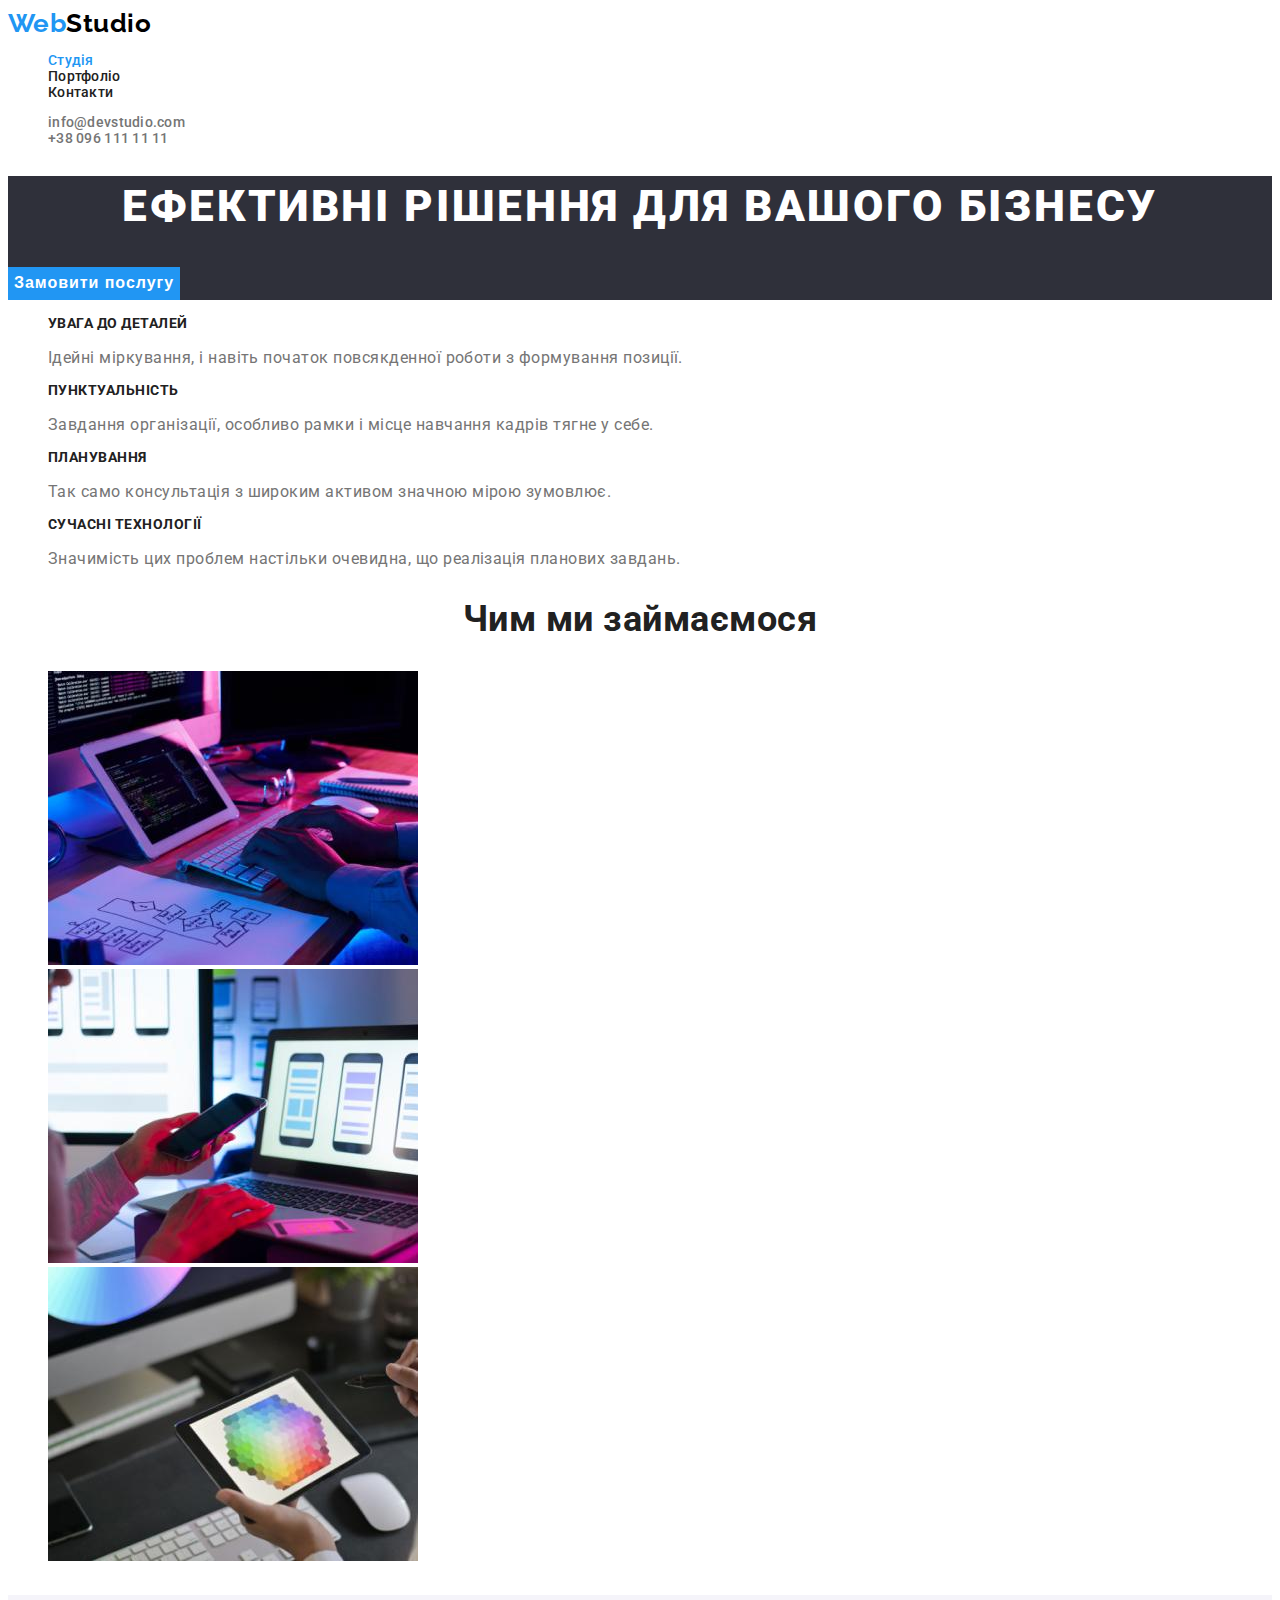
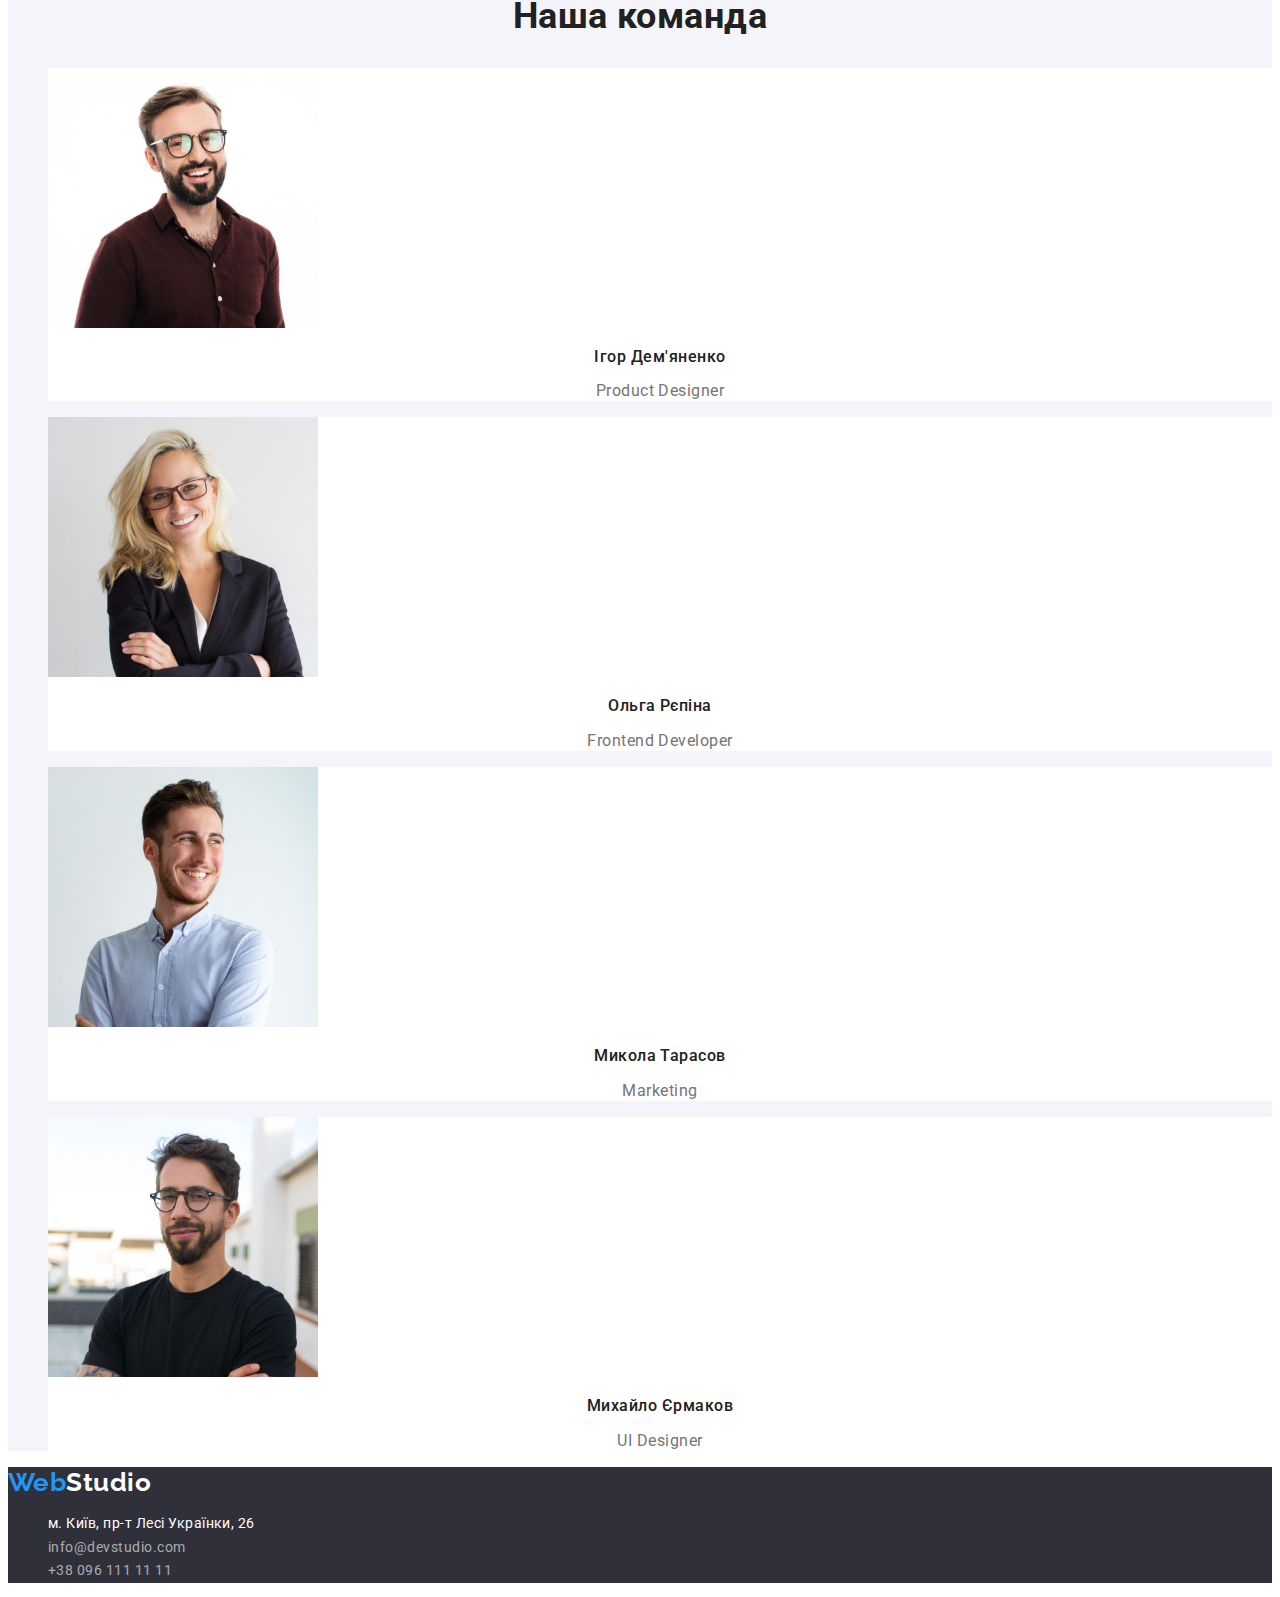
<file: index.html>
<!DOCTYPE html>
<html lang="uk">
  <head>
    <meta charset="UTF-8" />
    <meta http-equiv="X-UA-Compatible" content="IE=edge" />
    <meta name="viewport" content="width=device-width, initial-scale=1.0" />
    <title>WebStudio</title>
    <link
      href="https://fonts.googleapis.com/css2?family=Raleway:wght@700&family=Roboto:wght@400;500;700;900&display=swap"
      rel="stylesheet"
    />
    <link rel="stylesheet" href="./css/styles.css" />
  </head>
  <body>
    <header>
      <nav>
        <a href="./index.html" lang="en" class="logo"><span class="first-part">Web</span>Studio</a>
        <ul class="site-nav list">
          <li><a href="./index.html" class="link current">Студія</a></li>
          <li><a href="./portfolio.html" class="link">Портфоліо</a></li>
          <li><a href="#" class="link">Контакти</a></li>
        </ul>
      </nav>
      <ul class="contact list">
        <li><a href="mailto:info@devstudio.com" class="link">info@devstudio.com</a></li>
        <li><a href="tel:+380961111111" class="link">+38 096 111 11 11</a></li>
      </ul>
    </header>
    <main>
      <!--Шапка-->
      <section class="hero">
        <h1 class="hero-title">Ефективні рішення для вашого бізнесу</h1>
        <button type="button" class="btn">Замовити послугу</button>
      </section>
      <!--Особливості-->
      <section class="section">
        <h2 class="hidden">Особливості</h2>
        <ul class="features list">
          <li>
            <h3 class="feature">УВАГА ДО ДЕТАЛЕЙ</h3>
            <p class="text">
              Ідейні міркування, і навіть початок повсякденної роботи з формування позиції.
            </p>
          </li>
          <li>
            <h3 class="feature">ПУНКТУАЛЬНІСТЬ</h3>
            <p class="text">
              Завдання організації, особливо рамки і місце навчання кадрів тягне у себе.
            </p>
          </li>
          <li>
            <h3 class="feature">ПЛАНУВАННЯ</h3>
            <p class="text">Так само консультація з широким активом значною мірою зумовлює.</p>
          </li>
          <li>
            <h3 class="feature">СУЧАСНІ ТЕХНОЛОГІЇ</h3>
            <p class="text">
              Значимість цих проблем настільки очевидна, що реалізація планових завдань.
            </p>
          </li>
        </ul>
      </section>
      <!--Чим ми займаємося-->
      <section class="section">
        <h2 class="section-title">Чим ми займаємося</h2>
        <ul class="what-we-do list">
          <li>
            <img src="./images/person-typing.jpg" alt="людина працює" width="370" />
          </li>
          <li>
            <img
              src="./images/person-holding-a-phone.jpg"
              alt="людина тримає телефон"
              width="370"
            />
          </li>
          <li>
            <img src="./images/tablet.jpg" alt="людина тримає планшет" width="370" />
          </li>
        </ul>
      </section>
      <!--Команда-->
      <section class="team">
        <h2 class="section-title">Наша команда</h2>
        <ul class="list">
          <li>
            <div class="team-cards">
              <img src="./images/igor.jpg" alt="людина" width="270" />
              <h3 class="name">Ігор Дем'яненко</h3>
              <p class="position">Product Designer</p>
            </div>
          </li>
          <li>
            <div class="team-cards">
              <img src="./images/olga.jpg" alt="людина" width="270" />
              <h3 class="name">Ольга Рєпіна</h3>
              <p class="position">Frontend Developer</p>
            </div>
          </li>
          <li>
            <div class="team-cards">
              <img src="./images/mykola.jpg" alt="людина" width="270" />
              <h3 class="name">Микола Тарасов</h3>
              <p class="position">Marketing</p>
            </div>
          </li>
          <li>
            <div class="team-cards">
              <img src="./images/michael.jpg" alt="людина" width="270" />
              <h3 class="name">Михайло Єрмаков</h3>
              <p class="position">UI Designer</p>
            </div>
          </li>
        </ul>
      </section>
    </main>
    <footer class="footer">
      <a href="./index.html" lang="en" class="logo footer"
        ><span class="first-part">Web</span>Studio</a
      >
      <address>
        <ul class="address list">
          <li>
            <a
              href="https://goo.gl/maps/sM3v4koPLSNXQLYt6"
              target="_blank"
              rel="noreferrer noopener nofollow"
              class="street"
              >м. Київ, пр-т Лесі Українки, 26</a
            >
          </li>
          <li><a href="mailto:info@devstudio.com" class="link">info@devstudio.com</a></li>
          <li><a href="tel:+380961111111" class="link">+38 096 111 11 11</a></li>
        </ul>
      </address>
    </footer>
  </body>
</html>
</file>
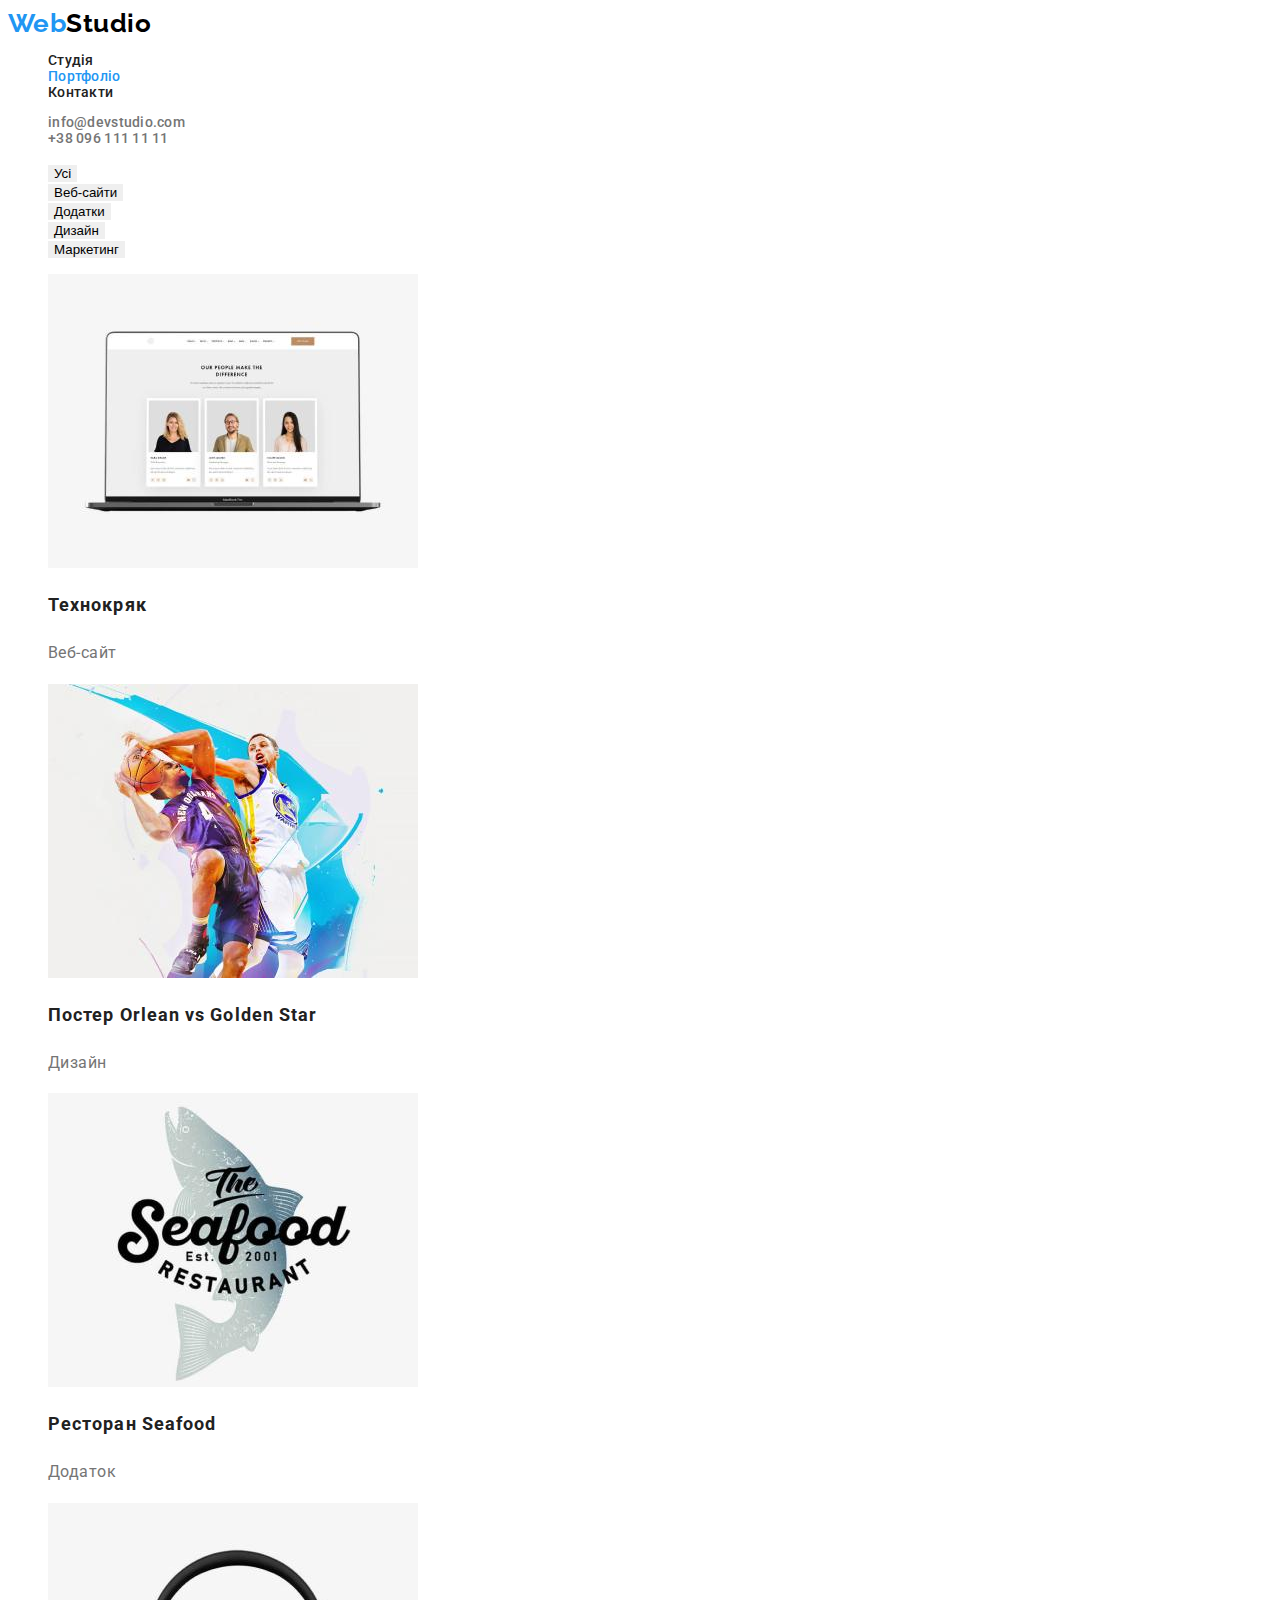
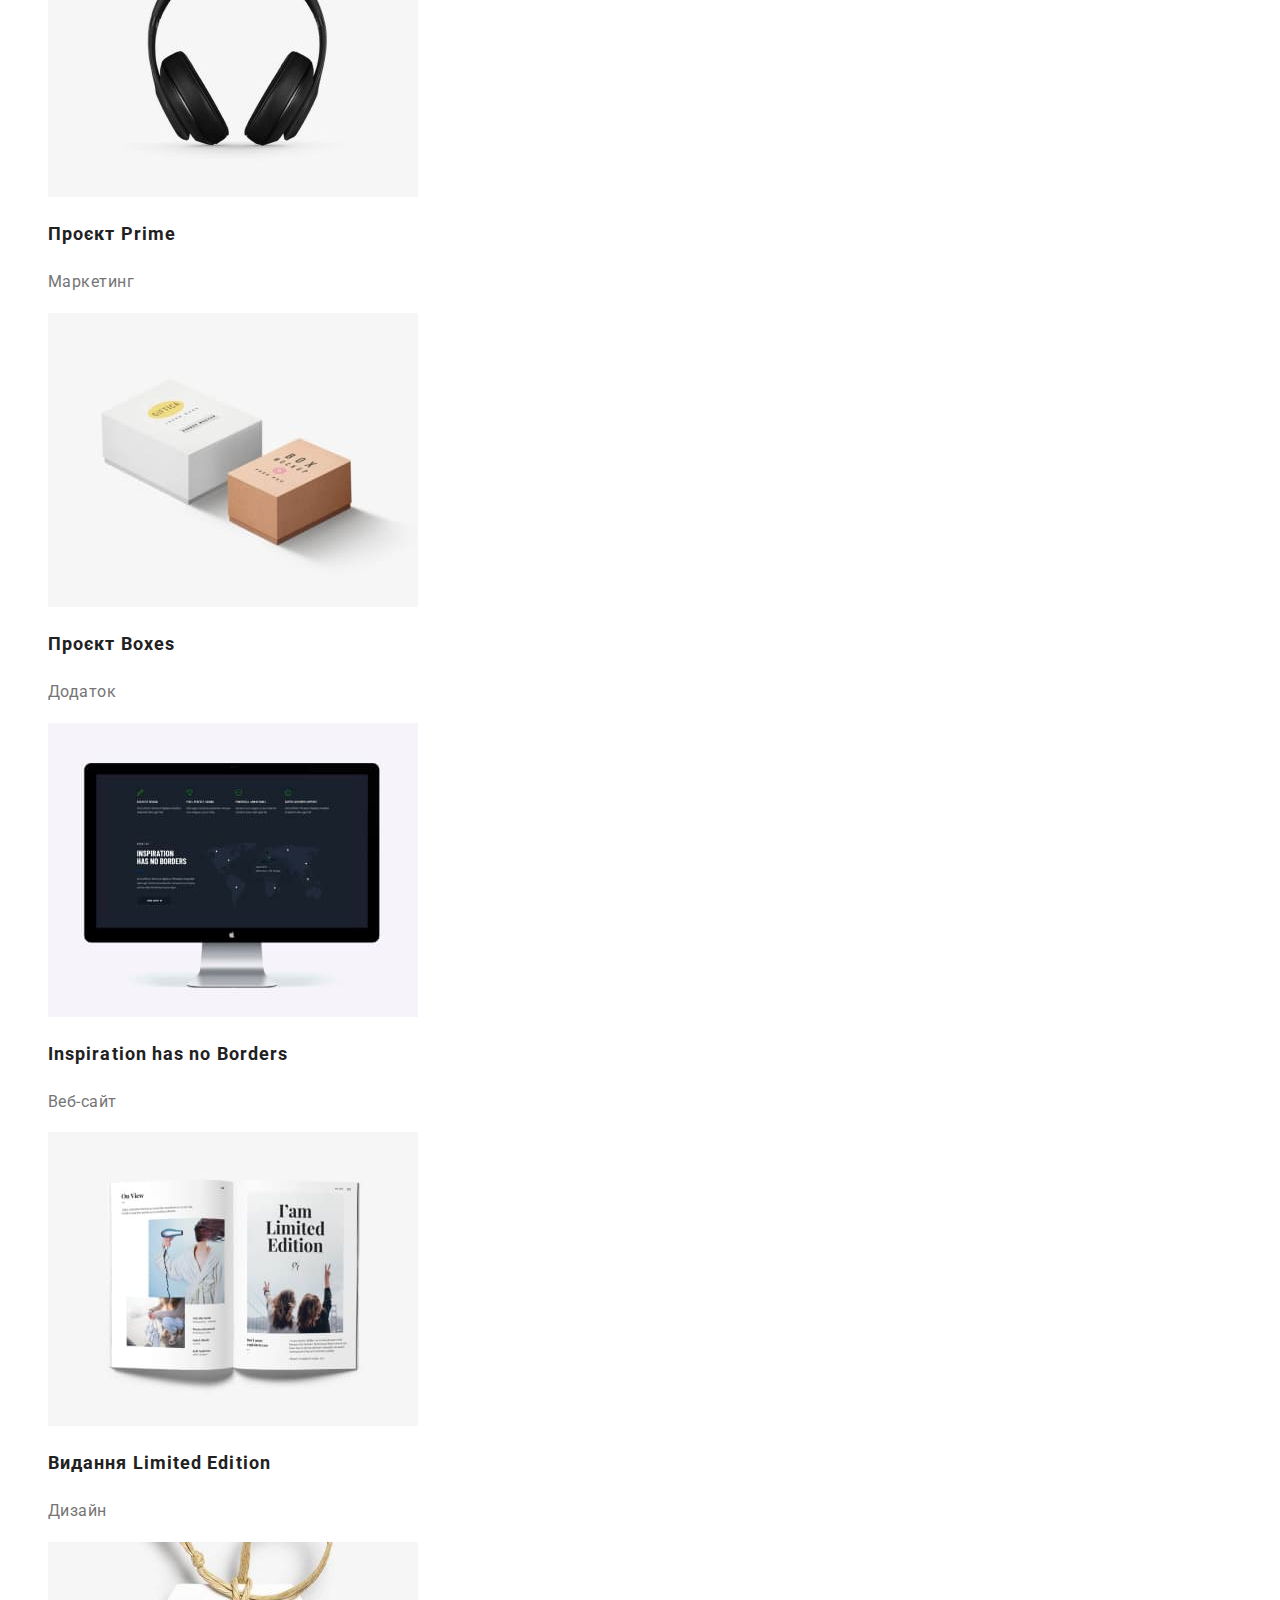
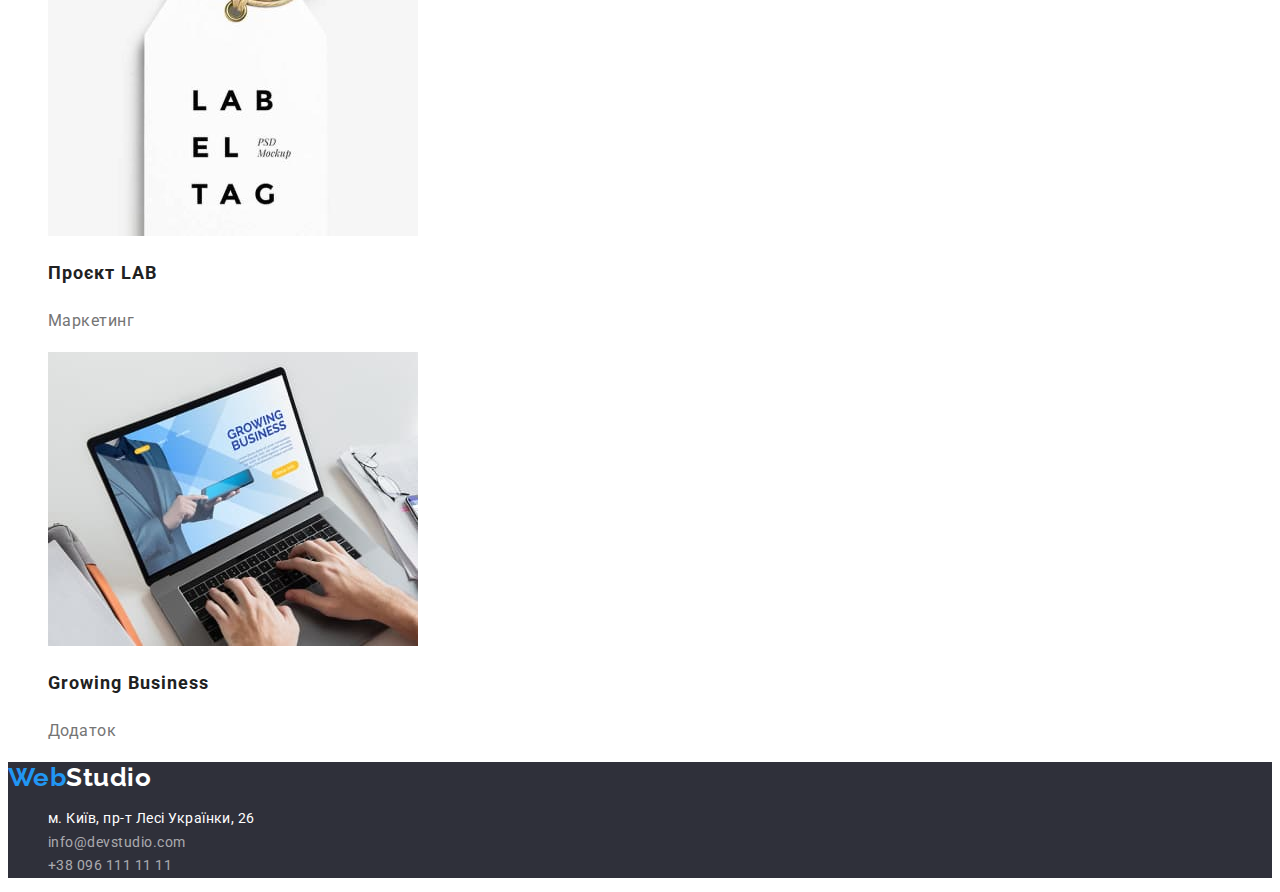
<file: portfolio.html>
<!DOCTYPE html>
<html lang="uk">
  <head>
    <meta charset="UTF-8" />
    <meta http-equiv="X-UA-Compatible" content="IE=edge" />
    <meta name="viewport" content="width=device-width, initial-scale=1.0" />
    <title>WebStudio</title>
    <link
      href="https://fonts.googleapis.com/css2?family=Raleway:wght@700&family=Roboto:wght@400;500;700;900&display=swap"
      rel="stylesheet"
    />
    <link rel="stylesheet" href="./css/styles.css" />
  </head>
  <body>
    <header>
      <nav>
        <a href="./index.html" lang="en" class="logo"><span class="first-part">Web</span>Studio</a>
        <ul class="site-nav list">
          <li><a href="./index.html" class="link">Студія</a></li>
          <li><a href="./portfolio.html" class="link current">Портфоліо</a></li>
          <li><a href="#" class="link">Контакти</a></li>
        </ul>
      </nav>
      <ul class="contact list">
        <li><a href="mailto:info@devstudio.com" class="link">info@devstudio.com</a></li>
        <li><a href="tel:+380961111111" class="link">+38 096 111 11 11</a></li>
      </ul>
    </header>
    <main>
      <section class="section">
        <h1 class="hidden">Приклади робіт <span lang="en">WebStudio</span></h1>
        <ul class="filter list">
          <li><button type="button" class="btn">Усі</button></li>
          <li><button type="button" class="btn">Веб-сайти</button></li>
          <li><button type="button" class="btn">Додатки</button></li>
          <li><button type="button" class="btn">Дизайн</button></li>
          <li><button type="button" class="btn">Маркетинг</button></li>
        </ul>
        <ul class="list">
          <li>
            <img src="./images/tech-website.jpg" alt="приклад веб-сайта" width="370" />
            <h2 class="project-name">Технокряк</h2>
            <p class="project-type">Веб-сайт</p>
          </li>
          <li>
            <img src="./images/poster-nba.jpg" alt="приклад постера" width="370" />
            <h2 class="project-name">Постер <span lang="en">Orlean vs Golden Star</span></h2>
            <p class="project-type">Дизайн</p>
          </li>
          <li>
            <img src="./images/seafood.jpg" alt="приклад додатка" width="370" />
            <h2 class="project-name">Ресторан <span lang="en">Seafood</span></h2>
            <p class="project-type">Додаток</p>
          </li>
          <li>
            <img
              src="./images/project-prime.jpg"
              alt="приклад маркетингового проєкта"
              width="370"
            />
            <h2 class="project-name">Проєкт <span lang="en">Prime</span></h2>
            <p class="project-type">Маркетинг</p>
          </li>
          <li>
            <img src="./images/project-boxes.jpg" alt="приклад додатка" width="370" />
            <h2 class="project-name">Проєкт <span lang="en">Boxes</span></h2>
            <p class="project-type">Додаток</p>
          </li>
          <li>
            <img src="./images/inspiration-website.jpg" alt="приклад веб-сайта" width="370" />
            <h2 lang="en" class="project-name">Inspiration has no Borders</h2>
            <p class="project-type">Веб-сайт</p>
          </li>
          <li>
            <img src="./images/limited-edition.jpg" alt="приклад видання" width="370" />
            <h2 class="project-name">Видання <span lang="en">Limited Edition</span></h2>
            <p class="project-type">Дизайн</p>
          </li>
          <li>
            <img src="./images/project-lab.jpg" alt="приклад маркетингового проєкта" width="370" />
            <h2 class="project-name">Проєкт <span lang="en">LAB</span></h2>
            <p class="project-type">Маркетинг</p>
          </li>
          <li>
            <img src="./images/growing-business.jpg" alt="приклад додатка" width="370" />
            <h2 lang="en" class="project-name">Growing Business</h2>
            <p class="project-type">Додаток</p>
          </li>
        </ul>
      </section>
    </main>
    <footer class="footer">
      <a href="./index.html" lang="en" class="logo footer"
        ><span class="first-part">Web</span>Studio</a
      >
      <address>
        <ul class="address list">
          <li>
            <a
              href="https://goo.gl/maps/sM3v4koPLSNXQLYt6"
              target="_blank"
              rel="noreferrer noopener nofollow"
              class="street"
              >м. Київ, пр-т Лесі Українки, 26</a
            >
          </li>
          <li><a href="mailto:info@devstudio.com" class="link">info@devstudio.com</a></li>
          <li><a href="tel:+380961111111" class="link">+38 096 111 11 11</a></li>
        </ul>
      </address>
    </footer>
  </body>
</html>
</file>
<file: css/styles.css>
:root{
    --primary-text-color:#757575;
    --primary-white-color:#ffffff;
    --title-text-color:#212121;
    --accent-color:#2196F3;
    --second-accent-color:#188CE8;
    --secondary-bg-color:#2F303A;
    --inactive-btn-color:#F5F4FA;
    --team-bg-color:#F5F4FA;
    --footer-link-color:rgba(255, 255, 255, 0.6);
    --logo-blck-part :#000000;
}

body {
   background-color: var(--primary-white-color);
   color: var(--primary-text-color);
   font-family: 'Roboto', sans-serif;
   letter-spacing: 0.03em;
}

.list{
    list-style:none;
}

.btn{
    cursor: pointer;
    border: none;
}

.section-title {
    color: var(--title-text-color);
    font-size: 36px;
    line-height: 1.2;
    text-align: center;
}

.hidden {
    display: none;
}

/* Header */
.logo{
    font-family: 'Raleway', sans-serif;
    font-weight: 700;
    font-size: 26px;
    line-height: 1.2;
    text-decoration: none;
    color:var(--logo-blck-part);
}

.logo .first-part{
   color: var(--accent-color);
}

/* Site navigation */
.site-nav .link{
    color: var(--title-text-color);
    text-decoration: none;
}
.site-nav .link:hover,
.site-nav .link:focus,
.site-nav .link.current {
    color: var(--accent-color);
}

.site-nav,
.contact {
    font-weight: 500;
    font-size: 14px;
    line-height: 1.14;
    letter-spacing: 0.02em;
}

/* Contacts */
.contact .link{
    color: var(--primary-text-color);
    text-decoration: none;
}
.contact .link:hover,
.contact .link:focus{
    color: var(--accent-color);
}
/* Hero */
.hero {
    background-color: var(--secondary-bg-color);
}
.hero-title{
    color: var(--primary-white-color);
    font-weight: 900;
    font-size: 44px;
    line-height: 1.4;
    letter-spacing: 0.06em;
    text-align: center;
    text-transform: uppercase;
}
.hero .btn{
    background-color: var(--accent-color);
    color: var(--primary-white-color);
    font-weight: 700;
    font-size: 16px;
    line-height: 1.9;
    letter-spacing: 0.06em;
}
.hero .btn:hover,
.hero .btn:focus{
    background-color:var(--second-accent-color);
}

/* Features */
.feature{
    color: var(--title-text-color);
    font-size: 14px;
    line-height: 1.14;
}
.feature>.text{
    font-size: 14px;
    line-height: 1.7;
}
/* What we do */

/* Team */
.team{
    background-color:var(--team-bg-color);
}
.name{
    color: var(--title-text-color);
    font-weight: 500;
    font-size: 16px;
    line-height: 1.18;
    text-align: center;
}
.position{
    font-size: 16px;
    line-height: 1.18;
    text-align: center;
}
.team-cards{
    background-color: var(--primary-white-color);
}
/* Footer */
.footer{
    background-color: var(--secondary-bg-color);
}

.logo.footer{
    color: var(--primary-white-color);
}

.address{
    font-style: normal;
    font-size: 14px;
    line-height: 1.7;
}

.address .street{
    color: var(--primary-white-color);
    text-decoration: none;
}
.address .link{
    color:var(--footer-link-color);
    text-decoration: none;
}
.address .link:focus,
.address .link:hover,
.address .street:focus,
.address .street:hover{
    color: var(--accent-color);
}
/* Portfolio */

.filter>.btn{
    background-color:var(--inactive-btn-color);
    color:var(--title-text-color);
    font-weight: 500;
    font-size: 16px;
    line-height: 1.6;
    letter-spacing: inherit;
}

.filter .btn:hover,
.filter .btn:focus{
    background-color:var(--accent-color);
    color:var(--primary-white-color);
}

.project-name{
    color: var(--title-text-color);
    font-size: 18px;
    line-height: 2;
    letter-spacing: 0.06em;
}
.project-type{
    font-size: 16px;
    line-height: 1.8;
}
</file>
